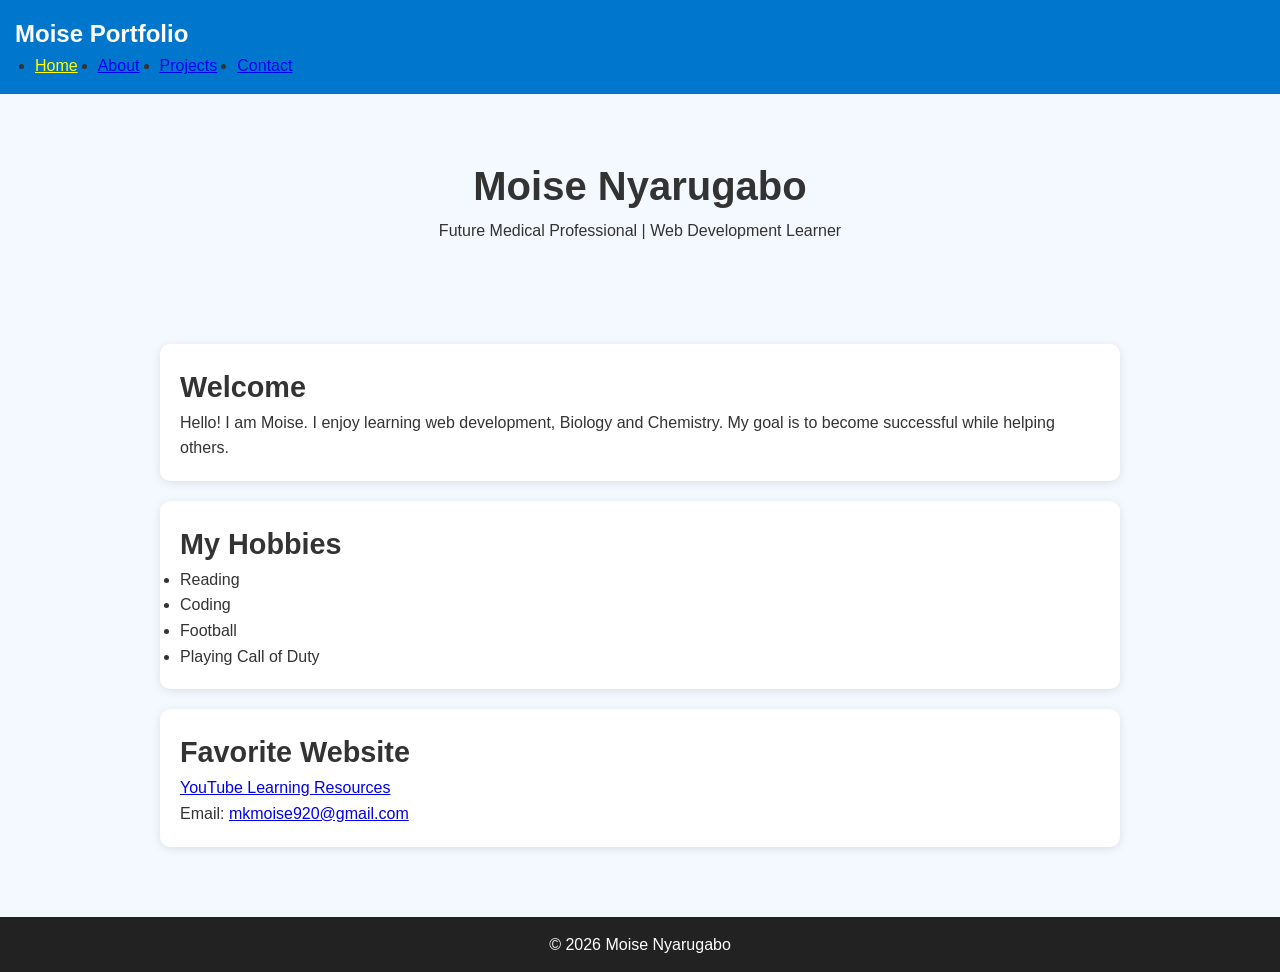
<file: index.html>
<!DOCTYPE html>
<html lang="en">
<head>
<meta charset="UTF-8">
<meta name="viewport" content="width=device-width, initial-scale=1.0">
<link rel="preconnect" href="https://fonts.googleapis.com">
<link rel="preconnect" href="https://fonts.gstatic.com" crossorigin>
<link href="https://fonts.googleapis.com/css2?family=Poppins:wght@300;400;600;700&display=swap" rel="stylesheet">
<link rel="stylesheet" href="style.css">
<title>Moise - Home</title>
</head>
<body>

<header>
<nav>
<div class="logo">Moise Portfolio</div>

<ul>
<li><a href="index.html" class="active">Home</a></li>
<li><a href="about.html">About</a></li>
<li><a href="projects.html">Projects</a></li>
<li><a href="contact.html">Contact</a></li>
</ul>
</nav>
</header>

<section class="hero">
<h1>Moise Nyarugabo</h1>
<p>Future Medical Professional | Web Development Learner</p>
</section>

<main class="container">
<section class="card">
<h2>Welcome</h2>
<p>Hello! I am Moise. I enjoy learning web development, Biology and Chemistry. My goal is to become successful while helping others.</p>
</section>

<section class="card">
<h2>My Hobbies</h2>
<ul>
<li>Reading</li>
<li>Coding</li>
<li>Football</li>
<li>Playing Call of Duty</li>
</ul>
</section>

<section class="card">
<h2>Favorite Website</h2>
<p>
<a href="https://www.youtube.com" target="_blank">YouTube Learning Resources</a>
</p>

<p>
Email:
<a href="mailto:mkmoise920@gmail.com">mkmoise920@gmail.com</a>
</p>
</section>

</main>

<footer>
<p>© 2026 Moise Nyarugabo</p>
</footer>

</body>
</html>
</file>
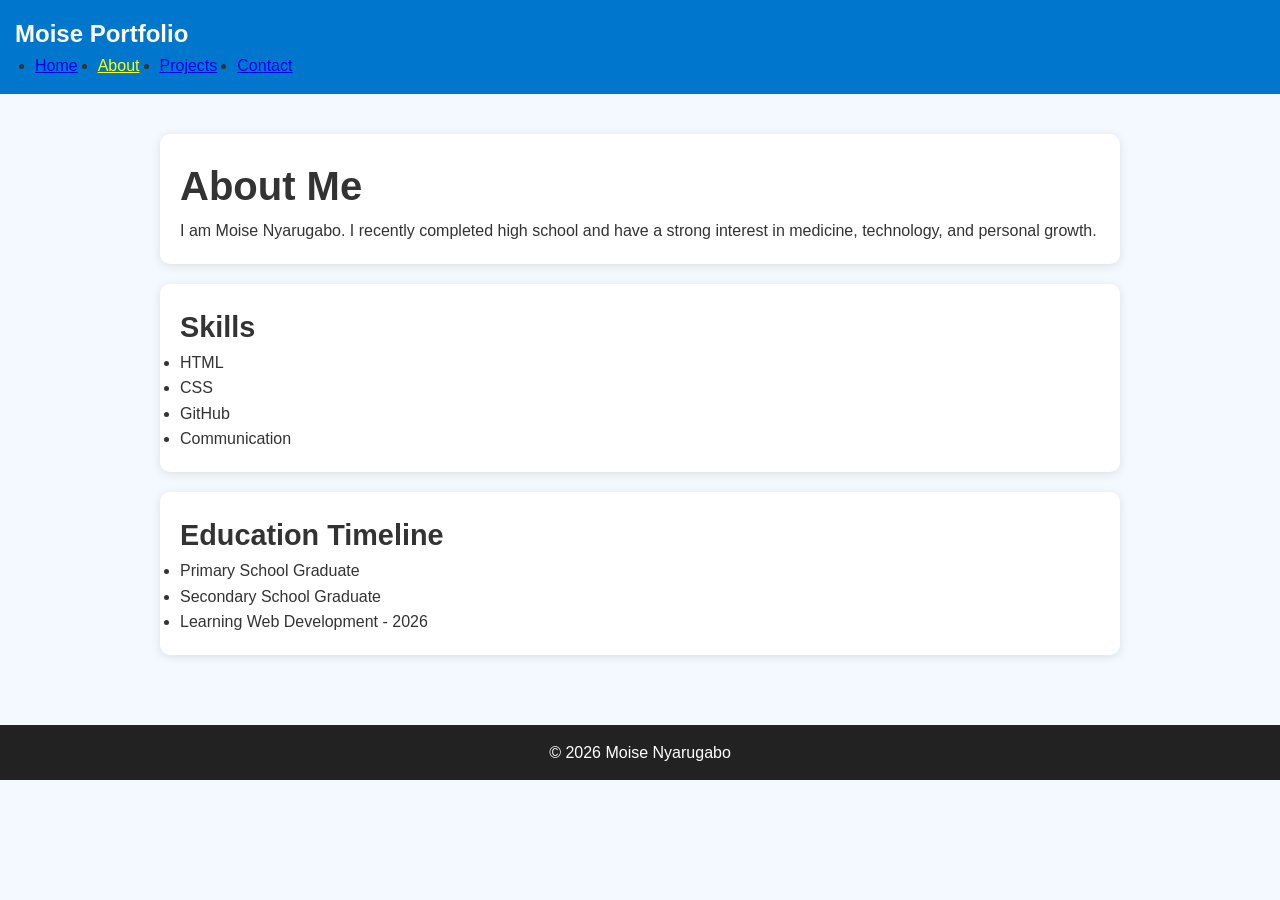
<file: about.html>
<!DOCTYPE html>
<html lang="en">
<head>
<meta charset="UTF-8">
<meta name="viewport" content="width=device-width, initial-scale=1.0">
<link rel="preconnect" href="https://fonts.googleapis.com">
<link rel="preconnect" href="https://fonts.gstatic.com" crossorigin>
<link href="https://fonts.googleapis.com/css2?family=Poppins:wght@300;400;600;700&display=swap" rel="stylesheet">
<link rel="stylesheet" href="style.css">
<title>About Me</title>
</head>
<body>

<header>
<nav>
<div class="logo">Moise Portfolio</div>

<ul>
<li><a href="index.html">Home</a></li>
<li><a href="about.html" class="active">About</a></li>
<li><a href="projects.html">Projects</a></li>
<li><a href="contact.html">Contact</a></li>
</ul>
</nav>
</header>

<main class="container">

<section class="card">
<h1>About Me</h1>
<p>I am Moise Nyarugabo. I recently completed high school and have a strong interest in medicine, technology, and personal growth.</p>
</section>

<section class="card">
<h2>Skills</h2>
<ul>
<li>HTML</li>
<li>CSS</li>
<li>GitHub</li>
<li>Communication</li>
</ul>
</section>

<section class="card">
<h2>Education Timeline</h2>

<ul>
<li>Primary School Graduate</li>
<li>Secondary School Graduate</li>
<li>Learning Web Development - 2026</li>
</ul>

</section>

</main>

<footer>
<p>© 2026 Moise Nyarugabo</p>
</footer>

</body>
</html>
</file>
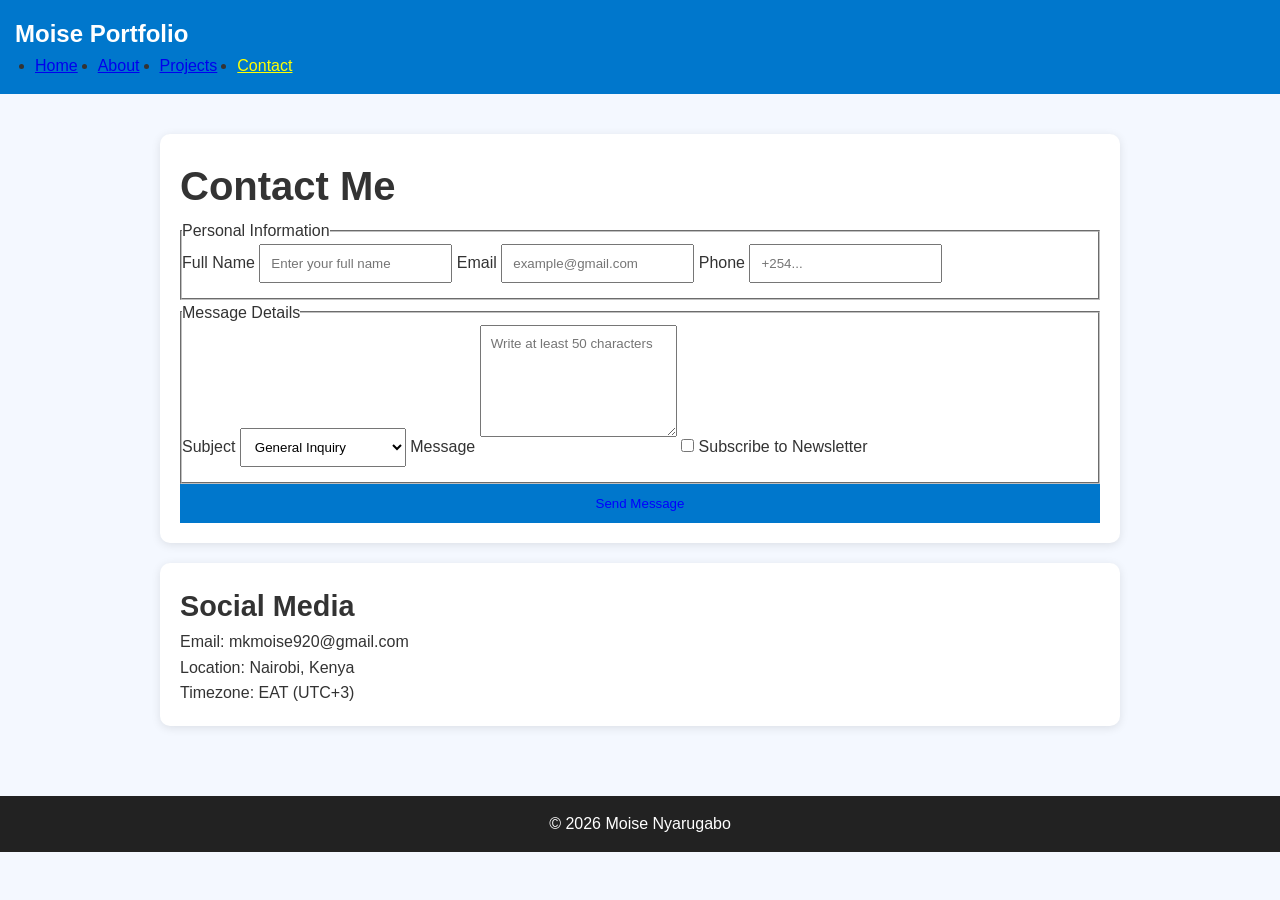
<file: contact.html>
<!DOCTYPE html>
<html lang="en">
<head>
<meta charset="UTF-8">
<meta name="viewport" content="width=device-width, initial-scale=1.0">
<link rel="preconnect" href="https://fonts.googleapis.com">
<link rel="preconnect" href="https://fonts.gstatic.com" crossorigin>
<link href="https://fonts.googleapis.com/css2?family=Poppins:wght@300;400;600;700&display=swap" rel="stylesheet">
<link rel="stylesheet" href="style.css">
<title>Contact</title>
</head>
<body>

<header>
<nav>
<div class="logo">Moise Portfolio</div>

<ul>
<li><a href="index.html">Home</a></li>
<li><a href="about.html">About</a></li>
<li><a href="projects.html">Projects</a></li>
<li><a href="contact.html" class="active">Contact</a></li>
</ul>
</nav>
</header>

<main class="container">

<section class="card">

<h1>Contact Me</h1>

<form>

<fieldset>

<legend>Personal Information</legend>

<label for="name">Full Name</label>
<input
type="text"
id="name"
required
placeholder="Enter your full name">

<label for="email">Email</label>
<input
type="email"
id="email"
required
placeholder="example@gmail.com">

<label for="phone">Phone</label>
<input
type="tel"
id="phone"
placeholder="+254...">

</fieldset>

<fieldset>

<legend>Message Details</legend>

<label for="subject">Subject</label>

<select id="subject">

<option>General Inquiry</option>
<option>Project Collaboration</option>
<option>Job Opportunity</option>

</select>

<label for="message">Message</label>

<textarea
id="message"
required
minlength="50"
rows="6"
placeholder="Write at least 50 characters">
</textarea>

<label>
<input type="checkbox">
Subscribe to Newsletter
</label>

</fieldset>

<button type="submit">Send Message</button>

</form>

</section>

<section class="card">

<h2>Social Media</h2>

<p>Email: mkmoise920@gmail.com</p>
<p>Location: Nairobi, Kenya</p>
<p>Timezone: EAT (UTC+3)</p>

</section>

</main>

<footer>
<p>© 2026 Moise Nyarugabo</p>
</footer>

</body>
</html>
</file>
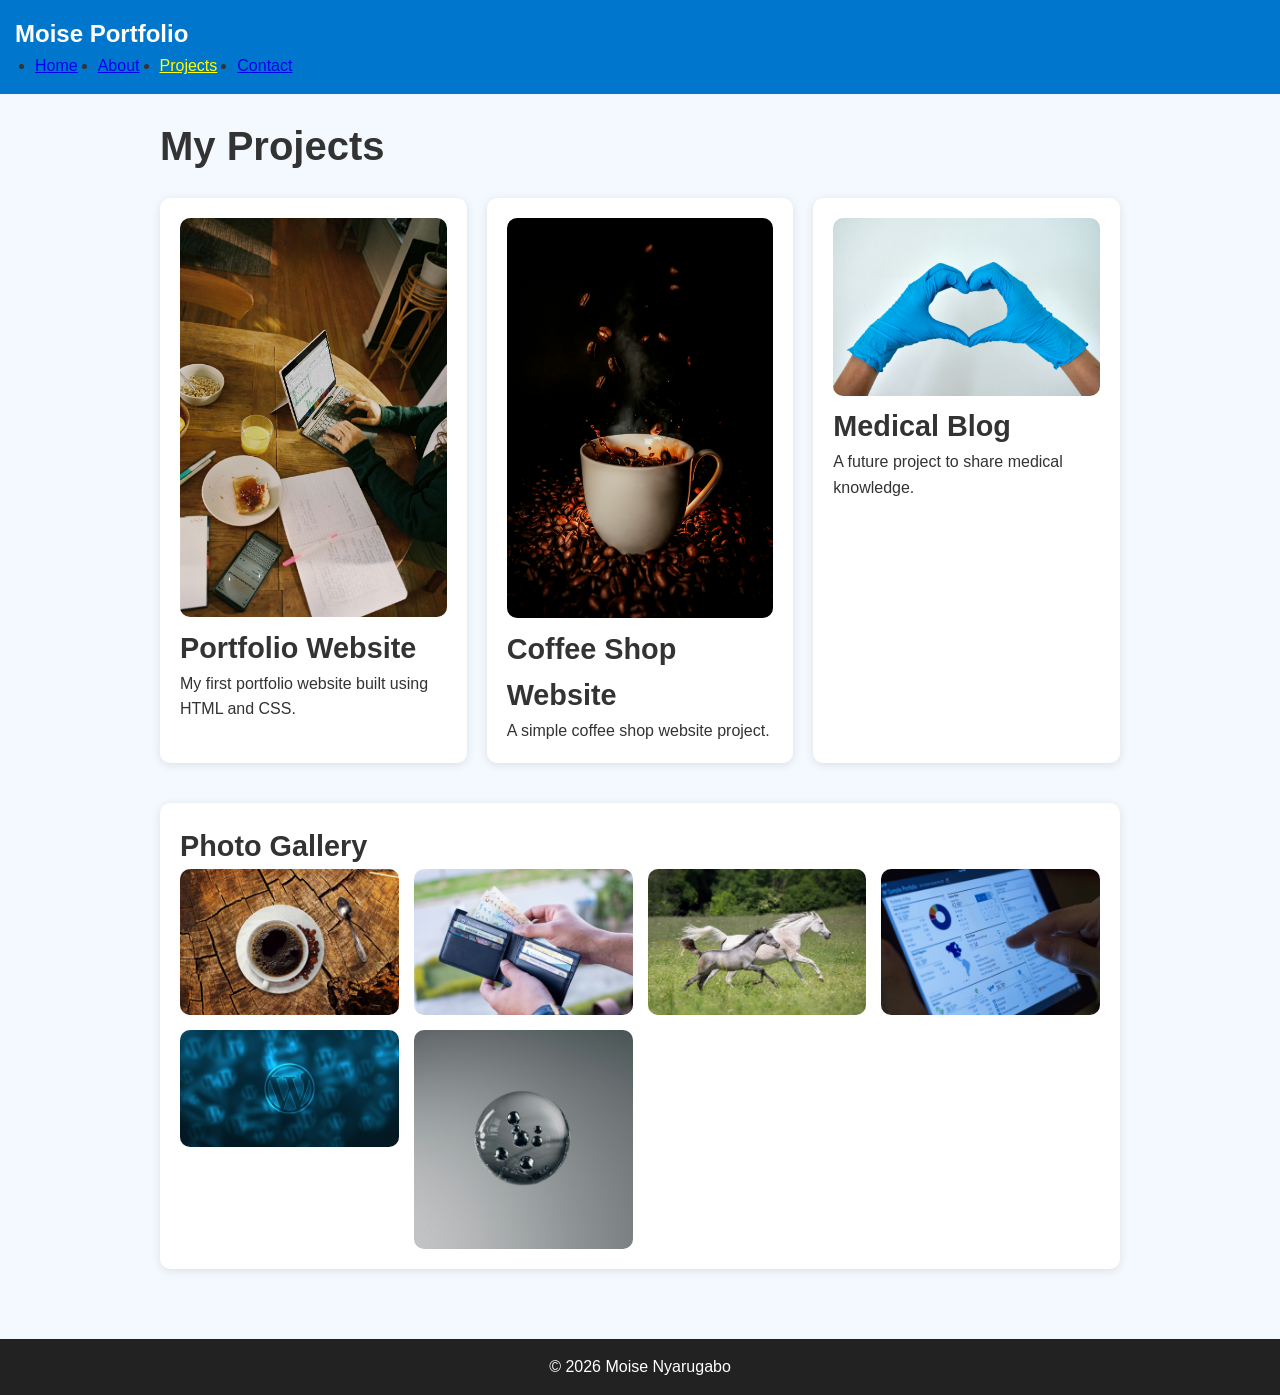
<file: projects.html>
<!DOCTYPE html>
<html lang="en">
<head>
<meta charset="UTF-8">
<meta name="viewport" content="width=device-width, initial-scale=1.0">
<link rel="preconnect" href="https://fonts.googleapis.com">
<link rel="preconnect" href="https://fonts.gstatic.com" crossorigin>
<link href="https://fonts.googleapis.com/css2?family=Poppins:wght@300;400;600;700&display=swap" rel="stylesheet">
<link rel="stylesheet" href="style.css">
<title>Projects</title>
</head>
<body>

<header>
<nav>
<div class="logo">Moise Portfolio</div>

<ul>
<li><a href="index.html">Home</a></li>
<li><a href="about.html">About</a></li>
<li><a href="projects.html" class="active">Projects</a></li>
<li><a href="contact.html">Contact</a></li>
</ul>
</nav>
</header>

<main class="container">

<h1>My Projects</h1>

<div class="project-grid">

<div class="card project">
<img src="images/images/images/microsoft-copilot-s_JJOnsIChs-unsplash.jpg" alt="">
<h2>Portfolio Website</h2>
<p>My first portfolio website built using HTML and CSS.</p>
</div>

<div class="card project">
<img src="images/images/images/ante-samarzija-lsmu0rUhUOk-unsplash.jpg" alt="Coffee Shop Website">
<h2>Coffee Shop Website</h2>
<p>A simple coffee shop website project.</p>
</div>

<div class="card project">
<img src="images/images/images/anton-8q-U8X1zkvI-unsplash.jpg" alt="Future Medical Blog">
<h2>Medical Blog</h2>
<p>A future project to share medical knowledge.</p>
</div>

</div>
<section class="card">
    <h2>Photo Gallery</h2>

    <div class="gallery">

        <img src="images/images/images/cocoparisienne-coffee-2714970_1920.jpg" alt="Gallery Image 1">
        <img src="images/images/images/haseeb2222-leather-5062263_1920.jpg" alt="Gallery Image 2">
        <img src="images/images/images/arabervollblut-horse-10333771_1920.jpg" alt="Gallery Image 3">
        <img src="images/images/images/dawnfu-ipad-407799_1920.jpg" alt="Gallery Image 4">
        <img src="images/images/images/doki7-wordpress-581849_1920.jpg" alt="Gallery Image 5">
        <img src="images/images/images/rostislav-uzunov-dhjMXyc7Weo-unsplash.jpg" alt="Gallery Image 6">

    </div>
</section>
</main>

<footer>
<p>© 2026 Moise Nyarugabo</p>
</footer>

</body>
</html>
</file>
<file: style.css>
*{
    margin:0;
    padding:0;
    box-sizing:border-box;
    font-family:Arial, sans-serif;
}
body{
    font-family:'Poppins', sans-serif;
    background:#f4f8ff;
    color:#333;
    line-height:1.6;
}

header{
    background:#0077cc;
    padding:15px;
}

nav{
    display:flex;
    display: inline-block;
    margin-right:20px;
    justify-content:space-evenly;
    align-items:center;
    flex-wrap:wrap;
}

.logo{
    color:white;
    font-size:24px;
    font-weight:bold;
}

nav ul{
    display:flex;
    gap:20px
    list-style:none;
}

nav ul li{
    margin-left:20px;
}

/*nav, ul ,li ,a{
    color:white;
    text-decoration:none;
    font-weight:bold;
}*/

nav ul li a:hover,
.active{
    color: yellow;
}

.hero{
    text-align:center;
    padding:60px 20px;
}

.hero h1{
    font-size:40px;
}

.container{
    width:90%;
    max-width:1000px;
    margin:auto;
    padding:20px;
}

.card{
    background:white;
    /*text-decoration: black;*/
    margin:20px 0;
    padding:20px;
    border-radius:10px;
    box-shadow:0 2px 10px rgba(0,0,0,0.1);
}
.card,ul,li{
    text-color: black;
}

.project-grid{
    display:grid;
    grid-template-columns:repeat(auto-fit,minmax(250px,1fr));
    gap:20px;
}

.project img{
    width:100%;
    border-radius:10px;
}

form{
    display:flex;
    flex-direction:column;
}

input,
select,
textarea{
    padding:10px;
    margin-bottom:15px;
}

button{
    padding:12px;
    background:#0077cc;
    color:blue;
    border:none;
    cursor:pointer;
}

button:hover{
    background:#005fa3;
}

footer{
    background:#222;
    color:white;
    text-align:center;
    padding:15px;
    margin-top:30px;
}
.gallery{
    display:grid;
    grid-template-columns:repeat(auto-fit,minmax(200px,1fr));
    gap:15px;
}

.gallery img{
    width:100%;
    border-radius:10px;
}
@media (max-width:768px){

    nav{
        flex-direction:column;
    }

    nav ul{
        flex-direction:column;
        text-align:center;
        margin-top:10px;
    }

    .hero h1{
        font-size:28px;
    }

    .container{
        width:95%;
    }

    }
h1{
    font-size:2.5rem;
}

h2{
    font-size:1.8rem;
}

p{
    font-size:1rem;
}

small{
    font-size:0.875rem;
}
</file>
